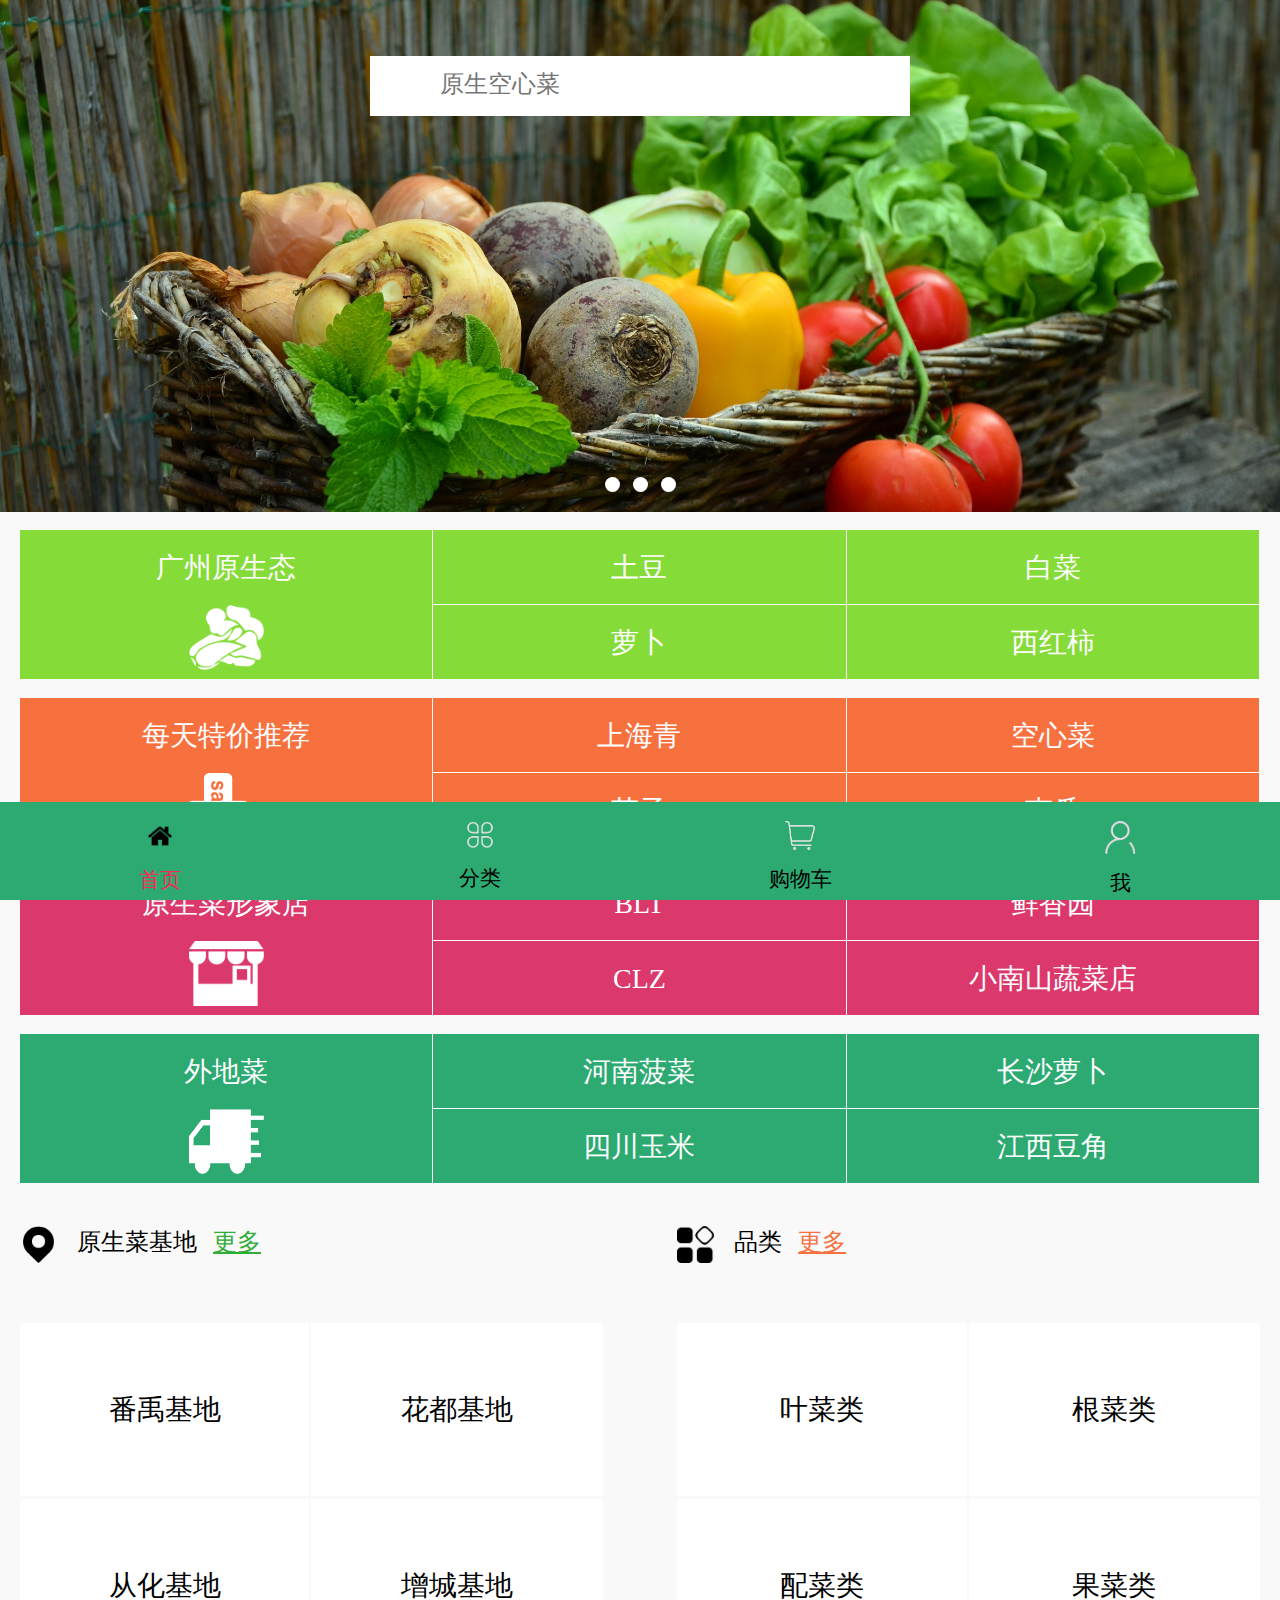
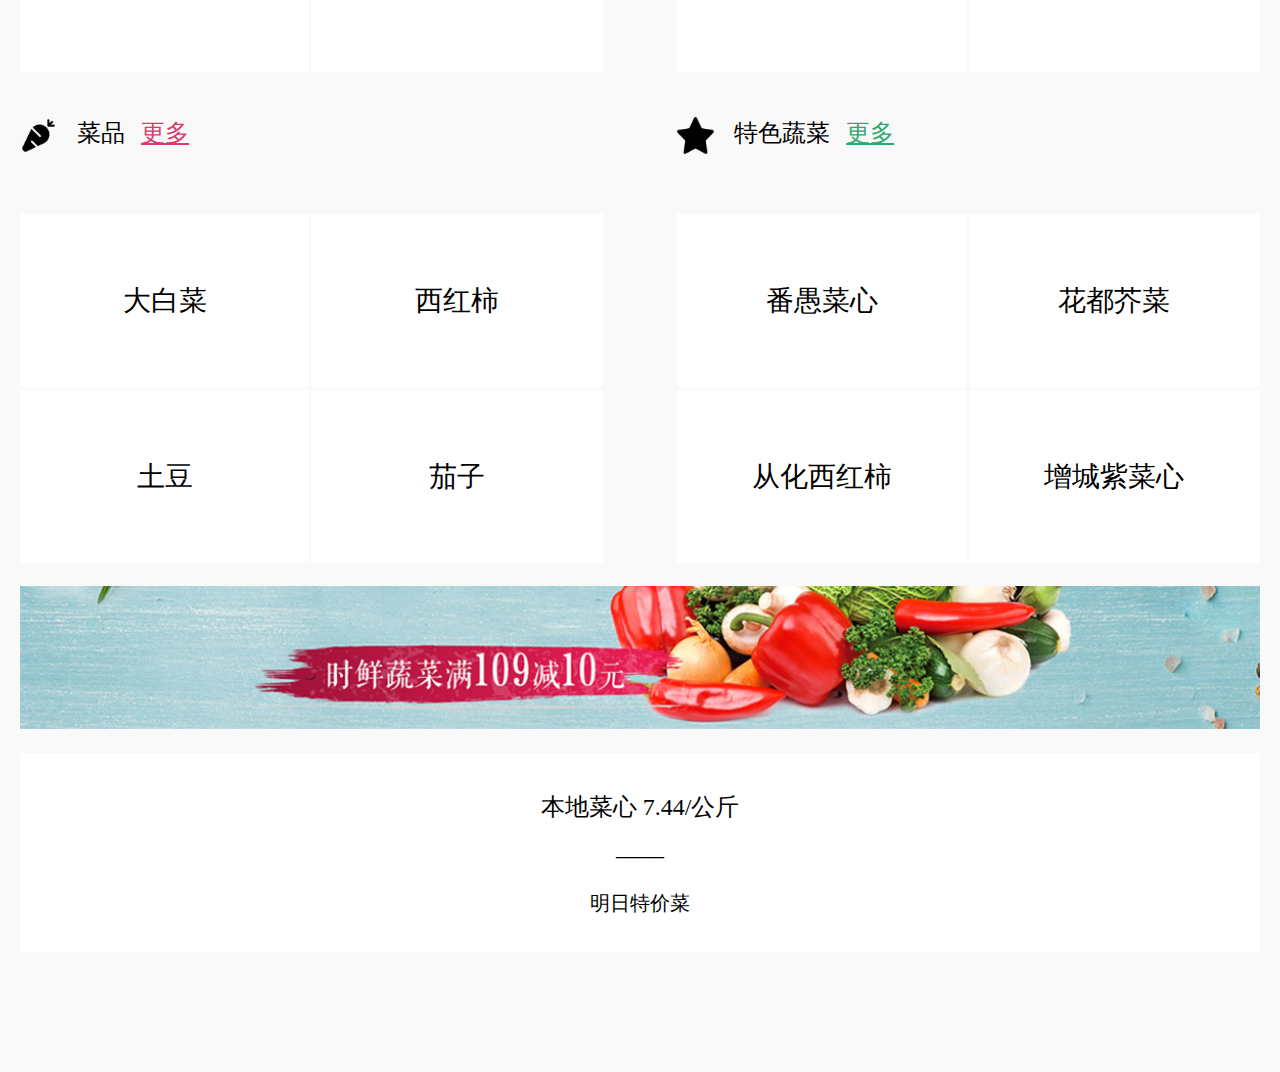
<file: cailanzi/src/html/index.html>
<!DOCTYPE html>
<html lang="en">

<head>
    <meta charset="UTF-8">
    <meta name="viewport" content="width=device-width, initial-scale=1.0">
    <meta http-equiv="X-UA-Compatible" content="ie=edge">
    <title>首页</title>
    <link rel="stylesheet" href="../css/base.css">
    <link rel="stylesheet" href="../css/common.css">

</head>

<body>
    <!-- 轮播图 -->

    <div class="swiper">

        <a class="serach-box" href="#"></a>
        <input class="search" type="text" placeholder="原生空心菜">
        <img class="pic100" src="../img/vegetable.jpg" alt="">
        <div class="dot">
            <span></span>
            <span></span>
            <span></span>
        </div>
    </div>
    <div class="content">
        <ul>
            <li class="item-box bg1">
                <div class="list big">广州原生态
                    <img class="auto" src="../img/baicai.png"></img>
                </div>
                <div class="list ">土豆</div>
                <div class="list ">白菜</div>
                <div class="list ">萝卜</div>
                <div class="list ">西红柿</div>
            </li>
            <li class="item-box bg2">
                <div class="list big">每天特价推荐
                    <img class="auto" src="../img/tejia.png"></img>
                </div>
                <div class="list ">上海青</div>
                <div class="list ">空心菜</div>
                <div class="list ">茄子</div>
                <div class="list ">南瓜</div>
            </li>
            <li class="item-box bg3">
                <div class="list big">原生菜形象店
                    <img class="auto" src="../img/shop.png"></img>
                </div>
                <div class="list ">BLT</div>
                <div class="list ">鲜香园</div>
                <div class="list ">CLZ</div>
                <div class="list "> 小南山蔬菜店</div>
            </li>
            <li class="item-box bg4">
                <div class="list big">外地菜
                    <img class="auto" src="../img/car.png"></img>
                </div>
                <div class="list ">河南菠菜</div>
                <div class="list ">长沙萝卜</div>
                <div class="list ">四川玉米</div>
                <div class="list ">江西豆角</div>
            </li>
        </ul>

        <div class="menu">
            <h2 class="title">
                <img src="../img/address.png" alt="">原生菜基地
                <a href>更多</a>
            </h2>
            <div class="column">
                番禹基地</div>
            <div class="column">
                花都基地</div>
            <div class="column">
                从化基地</div>
            <div class="column">
                增城基地
            </div>
        </div>
        <div class="menu fr">
            <h2 class="title">
                <img src="../img/leibie.png" alt="">品类
                <a id="a1" href>更多</a>
            </h2>
            <div class="column">
                叶菜类</div>
            <div class="column">
                根菜类</div>
            <div class="column">
                配菜类</div>
            <div class="column">
                果菜类
            </div>
        </div>
        <div class="menu">
            <h2 class="title">
                <img src="../img/vege.png" alt="">菜品
                <a id="a2" href>更多</a>
            </h2>
            <div class="column">
                大白菜</div>
            <div class="column">
                西红柿</div>
            <div class="column">
                土豆</div>
            <div class="column">
                茄子
            </div>
        </div>
        <div class="menu fr">
            <h2 class="title">
                <img src="../img/star.png" alt="">特色蔬菜
                <a id="a3" href>更多</a>
            </h2>
            <div class="column">
                番愚菜心</div>
            <div class="column">
                花都芥菜</div>
            <div class="column">
                从化西红柿</div>
            <div class="column">
                增城紫菜心
            </div>
        </div>
        <img class="pic100 pt20" src="../img/image.jpg" alt="">
        <div class="active-box">
            <h2 class="f24">本地菜心 7.44/公斤</h2>
<p class="f24">——</p>
            <h3 class="f20">明日特价菜</h3>
        </div>
       
</div>
<div>
    <ul class="footer">
        <li class="active">
            <img class="auto" src="../img/home.png">首页
        </li>
        <li>
            <img class="auto" src="../img/apply.png">分类
        </li>
        <li>
            <img class="auto" src="../img/car1.png">购物车
        </li>
        <li>
            <img class="auto" src="../img/icon.png">我
        </li>

    </ul>


</div>
   

    <script src="../js/rem.js"></script>
</body>

</html>
</file>
<file: cailanzi/src/css/base.css>
/*样式初始化*/

body,
div,
h1,
ul,
ol,
li,
p,
a,
img,
header,
section,
input,
h2,
h3,
h4,
button {
    padding: 0;
    margin: 0;
}

a {
    text-decoration: none;
    /* 去掉下划线 */
    color: #000;
}

input,
button {
    border: 0;
    outline: 0;
}

img {
    display: block;
    /* 图片转换为块元素 */
}

ul,
li {
    list-style: none;
    /* 去掉前面黑点 */
}


/* 群选择器 h1~h5 */

h1,
h2,
h3,
h4,
h5,
h6 {
    font-size: 12px;
    font-weight: normal;
    /* 字体不加粗 */
}

html {
    font-size: 50px
}

@media screen and (min-width: 320px) {
    html {
        font-size: 42.67px
    }
}


/* 媒体查询 css3 */


/* 响应式布局 */

@media screen and (min-width: 360px) {
    html {
        font-size: 48px
    }
}

@media screen and (min-width: 375px) {
    html {
        font-size: 50px
    }
}

@media screen and (min-width: 414px) {
    html {
        font-size: 55.2px
    }
}

@media screen and (min-width: 480px) {
    html {
        font-size: 64px
    }
}

@media screen and (min-width: 640px) {
    html {
        font-size: 85.33px
    }
}

@media screen and (min-width: 750px) {
    html {
        font-size: 100px;
    }
}


/*750*1334px:
px
rem  7.5rem   13.34rem
100px = 1 rem*/


/* rem 相对单位 作用：等比例放大缩小 */

body {
    font: 12px/1.5 "微软雅黑";
    box-sizing: border-box;
    background-color: #efeef4
}


/* ****组件（功能一样）**** */
.pic100{
    width: 100%;
}
.mb30 {
    margin-bottom: 0.3rem;
}
.pt20{
    padding-top: 0.2rem;
}
.bor-b {
    border-bottom: 0.01rem solid #dadada;
}
.f20{
    font-size: 0.2rem;
}
.f24 {
    font-size: 0.24rem;
}

/* 清除浮动 */

.clearfix:after,
.clearfix:before {
    content: ".";
    display: block;
    height: 0;
    line-height: 0;
    font-size: 0;
    overflow: hidden;
    visibility: hidden;
    clear: both
}



.auto{
    margin-left: auto;
    margin-right: auto;
}
</file>
<file: cailanzi/src/css/common.css>
/* 首页 */


/* 轮播 */

.swiper {
    /* 相对定位 */
    position: relative;
}

.search {
    /* 定位 */
    position: absolute;
    top: 0.56rem;
    /* left: 1.05rem; */
    /* 居中办法 */
    left: 50%;
    margin-left: -2.7rem;
    /* 盒模型  固定大小 定宽*/
    width: 4.7rem;
    height: 0.34rem;
    padding: 0.11rem 0 0.15rem 0.7rem;
   
    /* 不固定宽度 */
    /* width  原长/7.5  */
    /* 字体 */
    font-size: 0.24rem;
}

.dot {
    /* 绝对定位  浮在最上层 位置不动 */
    position: absolute;
    bottom: 0.15rem;
    width: 100%;
    text-align: center;
}

.dot span {
    display: inline-block;
    width: 0.15rem;
    height: 0.15rem;
    margin-left: 5px;
    margin-right: 5px;
    background-color:#fff;
    /* background-color: #fff; */
    /* 变圆形 */
    border-radius: 0.75rem;
    
}

.content {
    overflow: hidden;
    padding-left: 0.2rem;
    padding-right: 0.2rem;
    background-color: #f9f9f9;
}

.item-box {
    height: 1.5rem;
    margin-top: 0.18rem;
}

.item-box .list {
    width: 33.33333%;
    height: 0.75rem;
    float: left;
    border-right: 0.01rem solid #f9f9f9;
    border-bottom: 0.01rem solid #f9f9f9;
    /* 盒模型计算方式   */
    box-sizing: border-box;
    font-size: 0.28rem;
    color: #fff;
    text-align: center;
    line-height: 0.75rem;
}

.item-box .big {
    height: 1.5rem;
}

.bg1 {
    background-color: #85dc38
}

.bg2 {
    background-color: #f7713f
}

.bg3 {
    background-color: #db386c
}

.bg4 {
    background-color: #2caa71
}


/* .bg1 .big {
        background: url(../img/baicai.png) center center no-repeat;
        background-size:25%;
    } */

.bg1 .auto {
    width: 0.75rem;
    height: 0.65rem;
}

.bg2 .auto {
    width: 0.75rem;
    height: 0.65rem;
}

.bg3 .auto {
    width: 0.75rem;
    height: 0.65rem;
}

.bg4 .auto {
    width: 0.75rem;
    height: 0.65rem;
}

.title {
    width: 3.47rem;
    height: 0.99rem;
    padding-top: 0.4rem;
    font-size: 0.24rem;
    color: #000;
    /* background-color: #db386c; */
}

.title img {
    display: inline-block;
    width: 0.37rem;
    height: 0.37rem;
    margin-right: 0.2rem;
    vertical-align: middle;
}

.title a {
    padding-left: 0.1rem;
    color: #31ad37;
    text-decoration: underline
}
#a1{
    color: #f7713f
}
#a2{
    color:#db386c
}
#a3{
    color:#2caa71
}

.menu {
    float: left;
    width: 47%;
   overflow: hidden;
   
}
.fr{
    float: right;
}

.column {
    float: left;
    width: 50%;
 box-sizing: border-box;
    /* height: 1.73rem; */
    /* margin-right: 0.01rem;
    margin-bottom: 0.02rem; */
border-right: 0.02rem solid #f9f9f9;
border-bottom: 0.03rem solid #f9f9f9;

    font-size: 0.28rem;
    text-align: center;
    line-height: 1.73rem;
    background: #fff;
}

/* 同类 */
.column:nth-of-type(2n){
    border-right: 0;
}
.active-box{

height: 1.45rem;

  margin-top: 0.24rem;
  margin-bottom: 1.2rem;

padding-top: 0.3rem;
padding-bottom: 0.24rem;


    text-align: center;
    line-height: 0.48rem;
    background-color: #fff;
  
}
.footer{
    position: fixed;
    bottom: 0;
    width: 100%;
    text-align: center;
     background-color: #2caa71;
    
}
.footer li{
    float: left;
    width: 25%;
    height:0.98rem;


   
    font-size:0.21rem;
}
.footer img{
    padding-bottom: 0.14rem;
    padding-top: 0.19rem;
    width: 0.3rem;
}
.active{
    color: #fa2855;
}
.act{
    width: 

}
</file>
